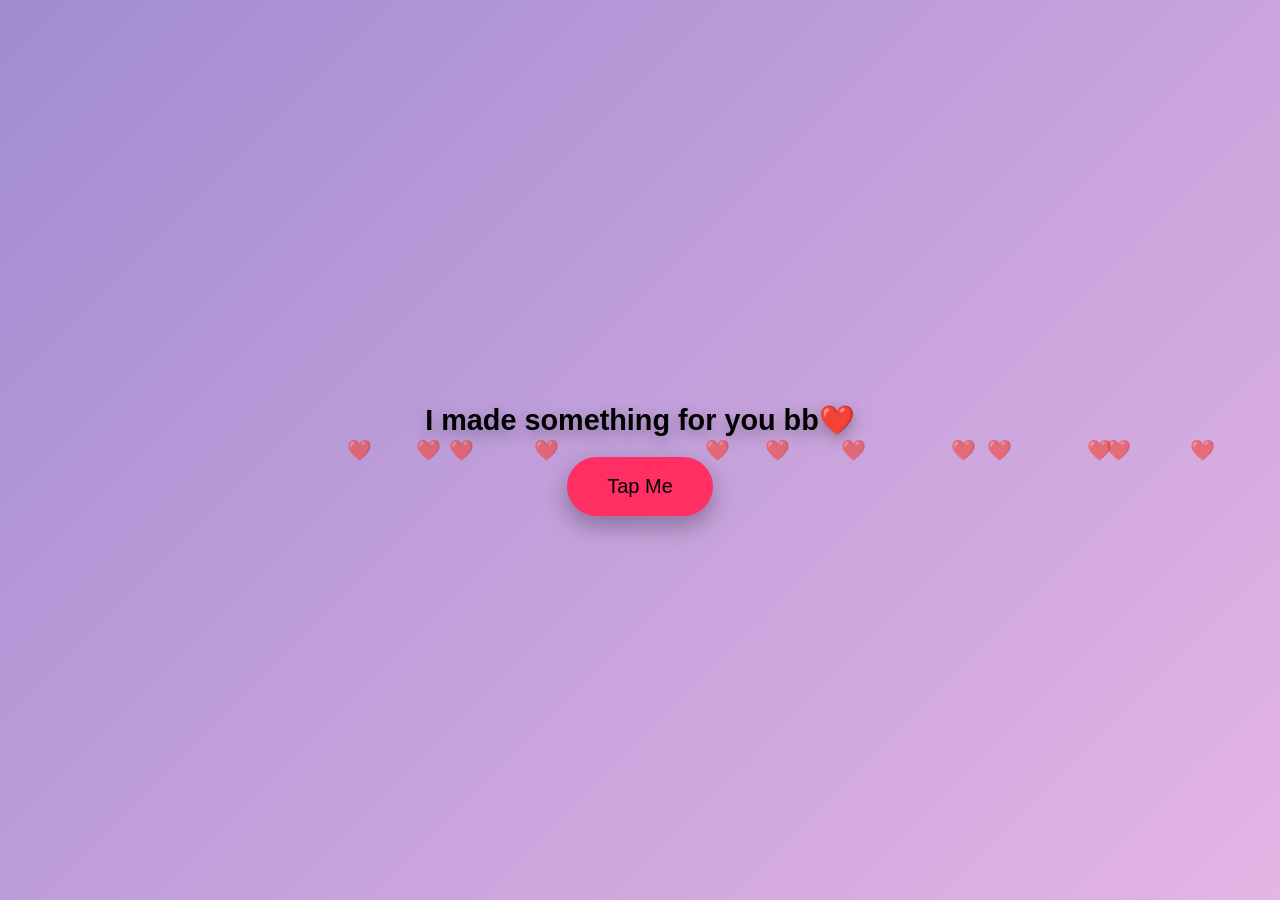
<file: index.html>
<!DOCTYPE html>
<html lang="en">
<head>
<meta charset="UTF-8">
<meta name="viewport" content="width=device-width, initial-scale=1.0">
<title>For You ❤️</title>

<style>
body {
  margin: 0;
  height: 100vh;
  display: flex;
  justify-content: center;
  align-items: center;
  background: linear-gradient(-45deg, #ff9a9e, #fad0c4, #fbc2eb, #a18cd1);
  background-size: 400% 400%;
  animation: bgMove 8s ease infinite;
  font-family: Verdana, Geneva, Tahoma, sans-serif, sans-serif;
  overflow: hidden;
}

/* background animation */
@keyframes bgMove {
  0% {background-position:0% 50%}
  50% {background-position:100% 50%}
  100% {background-position:0% 50%}
}

/* floating hearts */
.heart {
  position: absolute;
  font-size: 20px;
  animation: float 6s linear infinite;
  opacity: 0.6;
}

@keyframes float {
  0% {transform: translateY(100vh) scale(0.5); opacity:0;}
  50% {opacity:1;}
  100% {transform: translateY(-10vh) scale(1.2); opacity:0;}
}

/* center content */
.container {
  text-align: center;
  color: white;
  opacity: 0;
  transform: translateY(20px);
  animation: fadeIn 2s ease forwards;
  animation-delay: 1.5s;
}

@keyframes fadeIn {
  to {opacity:1; transform: translateY(0);}
}

h1 {
  font-size: 1.8rem;
  color: black;
  margin-bottom: 20px;
  text-shadow: 0 5px 15px rgba(0,0,0,0.3);
}

/* button */
button {
  padding: 18px 40px;
  font-size: 1.25rem;
  font-family: Verdana, Geneva, Tahoma, sans-serif;
  border: none;
  border-radius: 50px;
  background: #ff2e63;
  color: black;
  cursor: pointer;
  box-shadow: 0 10px 25px rgba(0,0,0,0.3);
  transition: 0.3s;
  opacity: 0;
  animation: showBtn 2s ease forwards;
  animation-delay: 2.5s;
}

@keyframes showBtn {
  to {opacity:1;}
}

button:hover {
  transform: scale(1.1);
}

/* fade out transition */
.fade-out {
  animation: fadeOut 1s forwards;
}

@keyframes fadeOut {
  to {opacity:0;}
}
</style>
</head>

<body>

<div class="container">
  <h1>I made something for you bb❤️</h1>
  <button onclick="enter()">Tap Me</button>
</div>

<script>
// floating hearts generator
for (let i = 0; i < 12; i++) {
  let h = document.createElement("div");
  h.className = "heart";
  h.innerHTML = "❤️";
  h.style.left = Math.random() * 100 + "vw";
  h.style.animationDuration = (3 + Math.random() * 4) + "s";
  document.body.appendChild(h);
}

// transition
function enter() {
  document.body.classList.add("fade-out");
  setTimeout(() => {
    window.location.href = "birthday.html";
  }, 900);
}
</script>

</body>
</html>
</file>
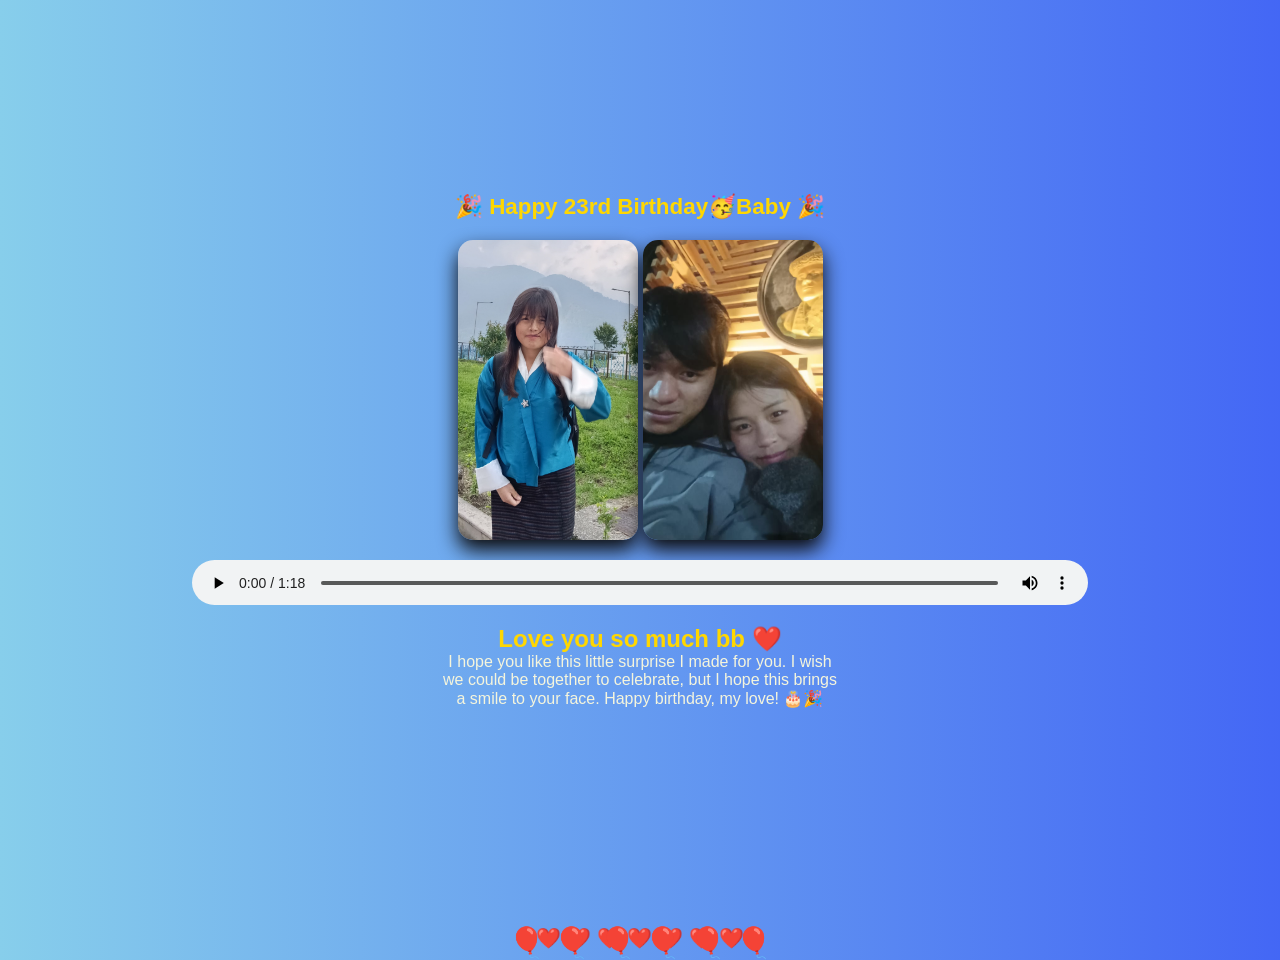
<file: birthday.html>
<!DOCTYPE html>
<html lang="en">
<head>
<meta charset="UTF-8">
<meta name="viewport" content="width=device-width, initial-scale=1.0">
<title>Birthday Flip Card</title>
<link rel="stylesheet" href="styles.css">
</head>

<body>
 <div class="floating-bg">
  <span>🎈</span><span>❤️</span><span>🎈</span><span>❤️</span>
  <span>🎈</span><span>❤️</span><span>🎈</span><span>❤️</span>
  <span>🎈</span><span>❤️</span><span>🎈</span><span>❤️</span>
  <span>🎈</span><span>❤️</span><span>🎈</span><span>❤️</span>
</div>

<h1>🎉 Happy 23rd Birthday🥳Baby 🎉</h1>

<div class="scene">

  <!-- CARD 1 -->
  <input type="checkbox" id="card1">
  <label class="card" for="card1">
    <div class="card-inner">

      <div class="card-front">
        <img src="Dechen (1).png">
      </div>

 <div class="card-back">
  <h2>Happy Birthday ❤️</h2>
  <p>
    Separated by rivers, mountains, and forests,  
    but always close at heart—like magnet and iron.  

    Sending all my love, wishes, and prayers.  
    I miss you, and I hope your smile never fades.  

    Happy birthday, baby ❤️  
   The next birthday one together, holding hands.
  </p>
</div>

    </div>
  </label>

  <!-- CARD 2 -->
  <input type="checkbox" id="card2">
  <label class="card" for="card2">
    <div class="card-inner">

      <div class="card-front">
        <img src="she.png">
      </div>

     <div class="card-back">
  <h2>Grateful for You 💫</h2>
  <p>
    Thank you for being in my life and for coming into it so beautifully.  
    I’m truly grateful for your trust, and for holding me close in your world.  
    Having you as my girl means a lot more than words can explain ❤️.
     I honestly feel lucky to have you in my life ❤️
  </p>
</div>

    </div>
  </label>
</div>
  <audio controls loop autoplay>
    <source src="Zha Chi Dha Nye From Movie Jimzob Damchoe Lham(MP3_160K).mp3" type="audio/mpeg">
  </audio>
  <h2>Love you so much bb ❤️</h2>
  <p>
    I hope you like this little surprise I made for you.  
    I wish we could be together to celebrate, but I hope this brings a smile to your face.  
    Happy birthday, my love! 🎂🎉</p>
</div>

</body>
</html>
</file>
<file: styles.css>
* {
  margin: 0;
  padding: 0;
  box-sizing: border-box;
  font-family: sans-serif;
}

body {
  height: 100vh;
  overflow: hidden;
  background: linear-gradient(270deg, darkblue, lightblue, blue, skyblue);
  background-size: 600% 600%;
  animation: bgMove 10s ease infinite;
  display: flex;
  flex-direction: column;
  align-items: center;
  justify-content: center;
}

@keyframes bgMove {
  0% { background-position: 0% }
  50% { background-position: 100% }
  100% { background-position: 0% }
}

h1 {
  color: gold;
  margin-bottom: 20px;
  font-size: 1.4em;
  font-family: Verdana, Geneva, Tahoma, sans-serif;
  text-align: center;
}

/* scene */
.scene {
  display: flex;
  gap: 5px;
}

/* hide checkbox */
input {
  display: none;
}

/* card */
.card {
  width: 180px;
  height: 300px;
  perspective: 1000px;
  cursor: pointer;
  box-shadow: #0b0a0a 0px 10px 20px;
  border-radius: 15px;
}

/* inner flip */
.card-inner {
  width: 100%;
  height: 100%;
  position: relative;
  transition: transform 0.7s;
  transform-style: preserve-3d;
}

/* flip when hovered */
.card:hover .card-inner {
  transform: rotateY(180deg);
}

/* faces */
.card-front,
.card-back {
  position: absolute;
  width: 100%;
  height: 100%;
  backface-visibility: hidden;
  border-radius: 15px;
  overflow: hidden;
}

/* front */
.card-front img {
  width: 100%;
  height: 100%;
  object-fit: cover;
}

/* back */
.card-back {
  background: white;
  transform: rotateY(180deg);
  display: flex;
  flex-direction: column;
  align-items: center;
  justify-content: center;
}

.card-back h2 {
  margin-top: 30px;
  padding-top: 10px;
  color: black;
  font-size: 1.1em;
  font-weight: bold;
  font-family: 'Arial Rounded MT Bold', Arial, sans-serif;
  text-align: center;
}

.card-back p {
margin-bottom: 20px;
  padding: 10px 20px;
  line-height: 1.3;
  text-align: center;
  font-family:  Verdana, Geneva, Tahoma, sans-serif;
  font-size: 0.8em;
  color: black;
}

/* FLOATING HEARTS */
body::before {
  content: "❤️ ❤️ ❤️ ❤️ ❤️ ❤️ ❤️";
  position: absolute;
  bottom: -50px;
  font-size: 20px;
  animation: floatHearts 12s linear infinite;
}

@keyframes floatHearts {
  0% {
    transform: translateY(0);
    opacity: 1;
  }
  100% {
    transform: translateY(-120vh);
    opacity: 0;
  }
}

/* FLOATING BALLOONS */
body::after {
  content: "🎈 🎈 🎈 🎈 🎈 🎈";
  position: absolute;
  bottom: -60px;
  font-size: 30px;
  animation: floatBalloons 15s linear infinite;
}

@keyframes floatBalloons {
  0% {
    transform: translateY(0);
  }
  100% {
    transform: translateY(-130vh);
  }
}

audio {
margin-top: 20px;
width: 70%;  
height: 5%; 
margin-bottom: 20px;
}

h2 {
  color: gold;
  font-size: 1.5em;
  font-family: Verdana, Geneva, Tahoma, sans-serif;
  text-align: center;
}

p {
  color: beige;
  font-size: 1em;
  font-family: Verdana, Geneva, Tahoma, sans-serif;
  text-align: center;
  max-width: 400px;
}

.floating-bg {
  position: fixed;
  top: 0;
  left: 0;
  width: 100%;
  height: 100%;
  pointer-events: none;
  overflow: hidden;
  z-index: 0;
}

.floating-bg span {
  position: absolute;
  bottom: -120px;
  animation: floatUp linear infinite;
  opacity: 0.9;
}

/* 16 variations (fake randomness) */
.floating-bg span:nth-child(1)  { left: 5%;  font-size: 20px; animation-duration: 12s; animation-delay: 0s; }
.floating-bg span:nth-child(2)  { left: 15%; font-size: 30px; animation-duration: 18s; animation-delay: 2s; }
.floating-bg span:nth-child(3)  { left: 25%; font-size: 25px; animation-duration: 14s; animation-delay: 4s; }
.floating-bg span:nth-child(4)  { left: 35%; font-size: 35px; animation-duration: 20s; animation-delay: 1s; }
.floating-bg span:nth-child(5)  { left: 45%; font-size: 28px; animation-duration: 16s; animation-delay: 3s; }
.floating-bg span:nth-child(6)  { left: 55%; font-size: 22px; animation-duration: 13s; animation-delay: 5s; }
.floating-bg span:nth-child(7)  { left: 65%; font-size: 38px; animation-duration: 21s; animation-delay: 2s; }
.floating-bg span:nth-child(8)  { left: 75%; font-size: 26px; animation-duration: 15s; animation-delay: 6s; }
.floating-bg span:nth-child(9)  { left: 85%; font-size: 32px; animation-duration: 19s; animation-delay: 1s; }
.floating-bg span:nth-child(10) { left: 10%; font-size: 24px; animation-duration: 17s; animation-delay: 3s; }
.floating-bg span:nth-child(11) { left: 20%; font-size: 36px; animation-duration: 22s; animation-delay: 0s; }
.floating-bg span:nth-child(12) { left: 30%; font-size: 27px; animation-duration: 14s; animation-delay: 4s; }
.floating-bg span:nth-child(13) { left: 50%; font-size: 40px; animation-duration: 23s; animation-delay: 2s; }
.floating-bg span:nth-child(14) { left: 60%; font-size: 23px; animation-duration: 16s; animation-delay: 5s; }
.floating-bg span:nth-child(15) { left: 80%; font-size: 34px; animation-duration: 18s; animation-delay: 1s; }
.floating-bg span:nth-child(16) { left: 90%; font-size: 29px; animation-duration: 20s; animation-delay: 3s; }

@keyframes floatUp {
  0% {
    transform: translateY(0) translateX(0);
    opacity: 1;
  }
  100% {
    transform: translateY(-130vh) translateX(30px);
    opacity: 0;
  }
}

.scene, h1, audio {
  position: relative;
  z-index: 2;
}
</file>
